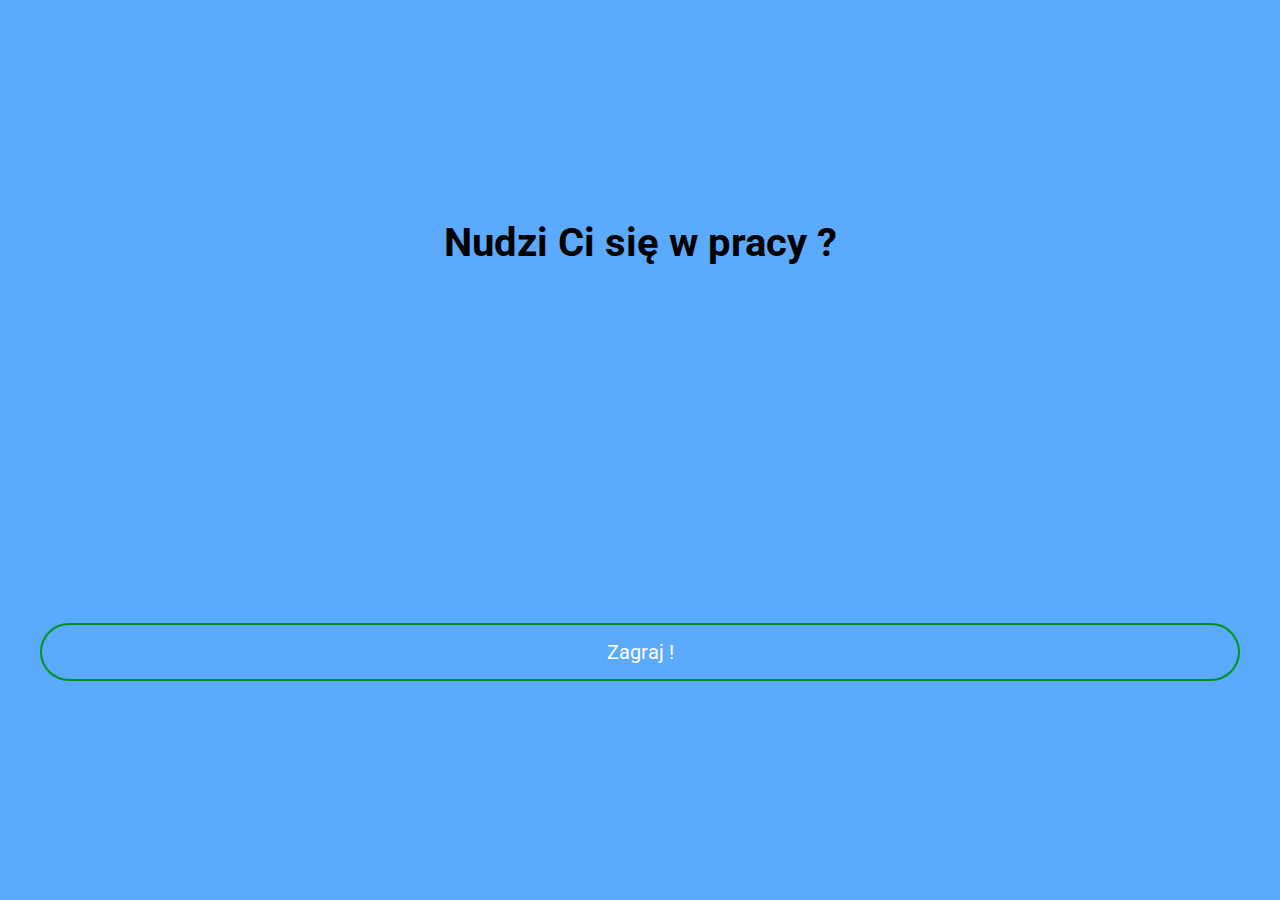
<file: index.html>
<!DOCTYPE html>
<html lang="en">
<head>
    <meta charset="UTF-8">
    <meta name="viewport" content="width=device-width, initial-scale=1.0">
    <meta http-equiv="X-UA-Compatible" content="ie=edge">
    <title>Document</title>
    <link rel="stylesheet" href="/scss/main.css">
</head>
<body>
    <main class="home-main">
        <h1 class="main-text">Nudzi Ci się w pracy ?</h1>
        <button class="main-btn"><a href="/game.html" class="btn-link">Zagraj !</a></button>
    </main>
</body>
</html>
</file>
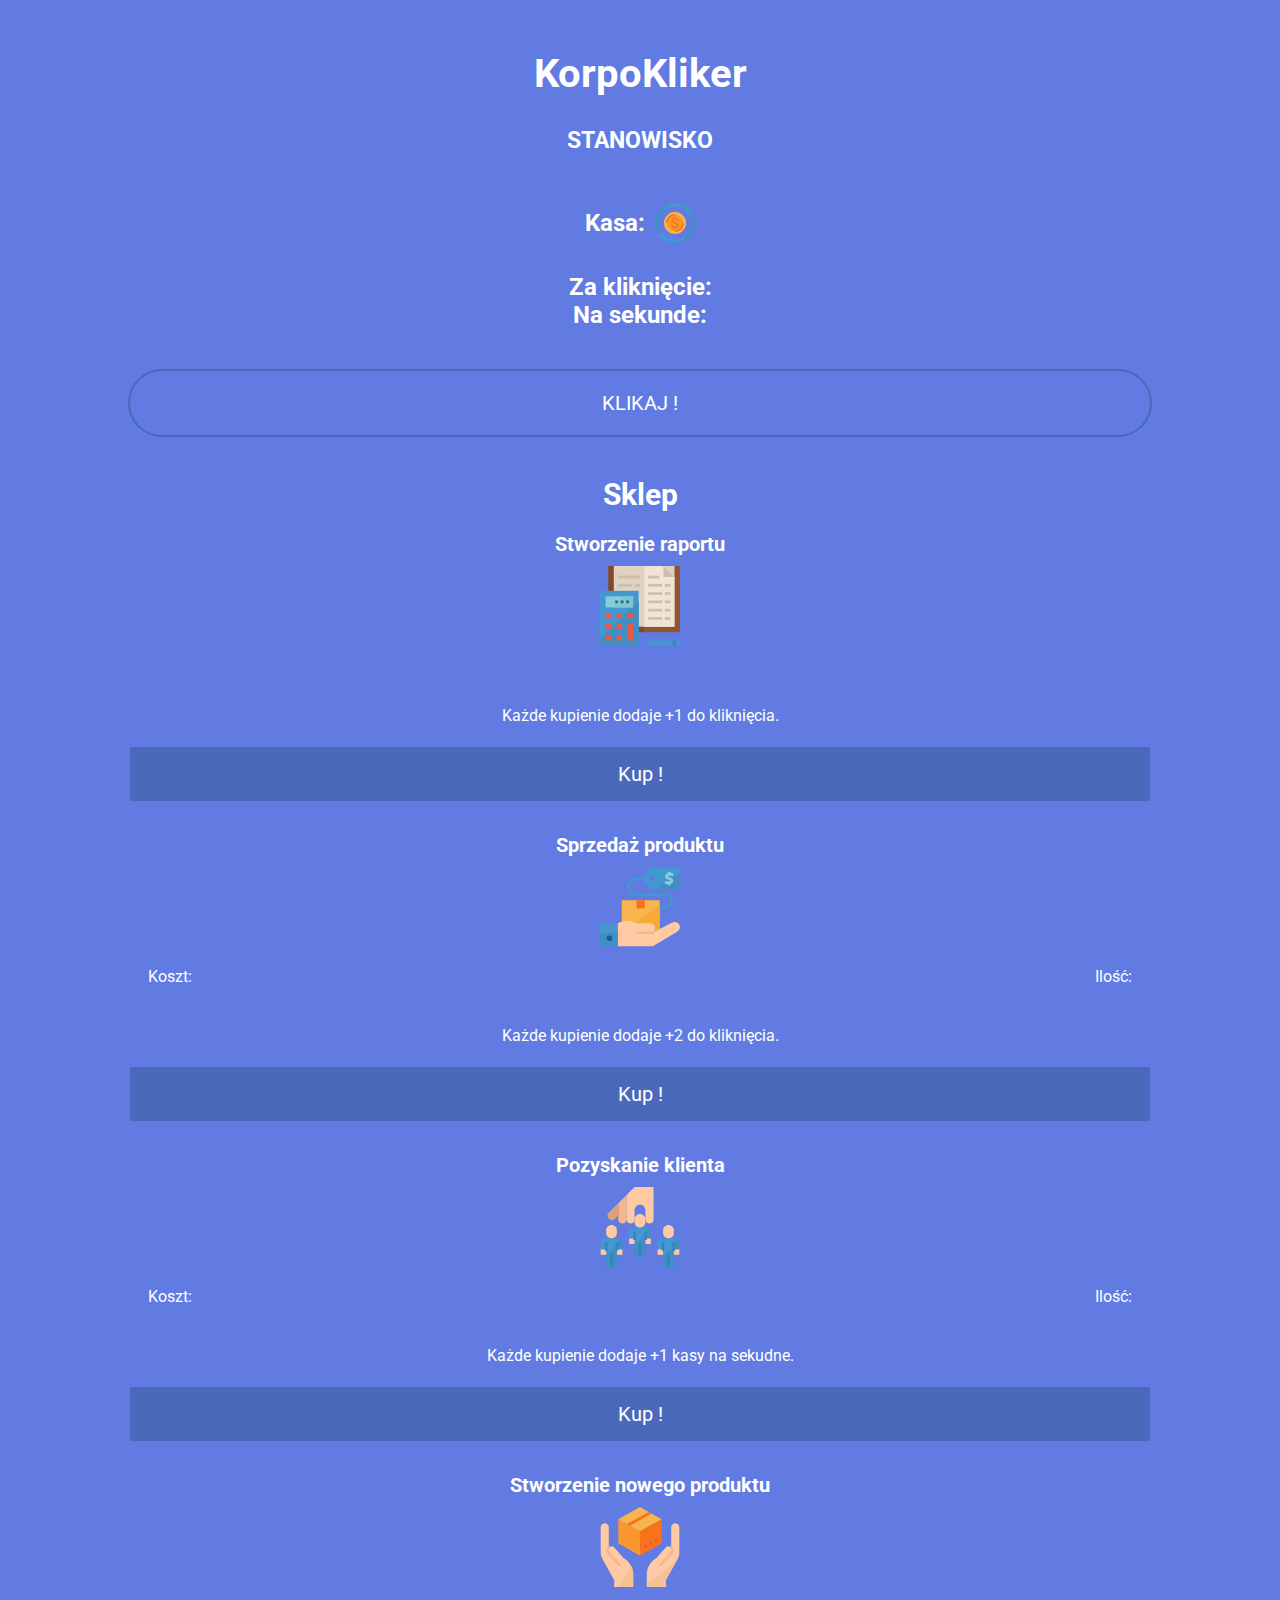
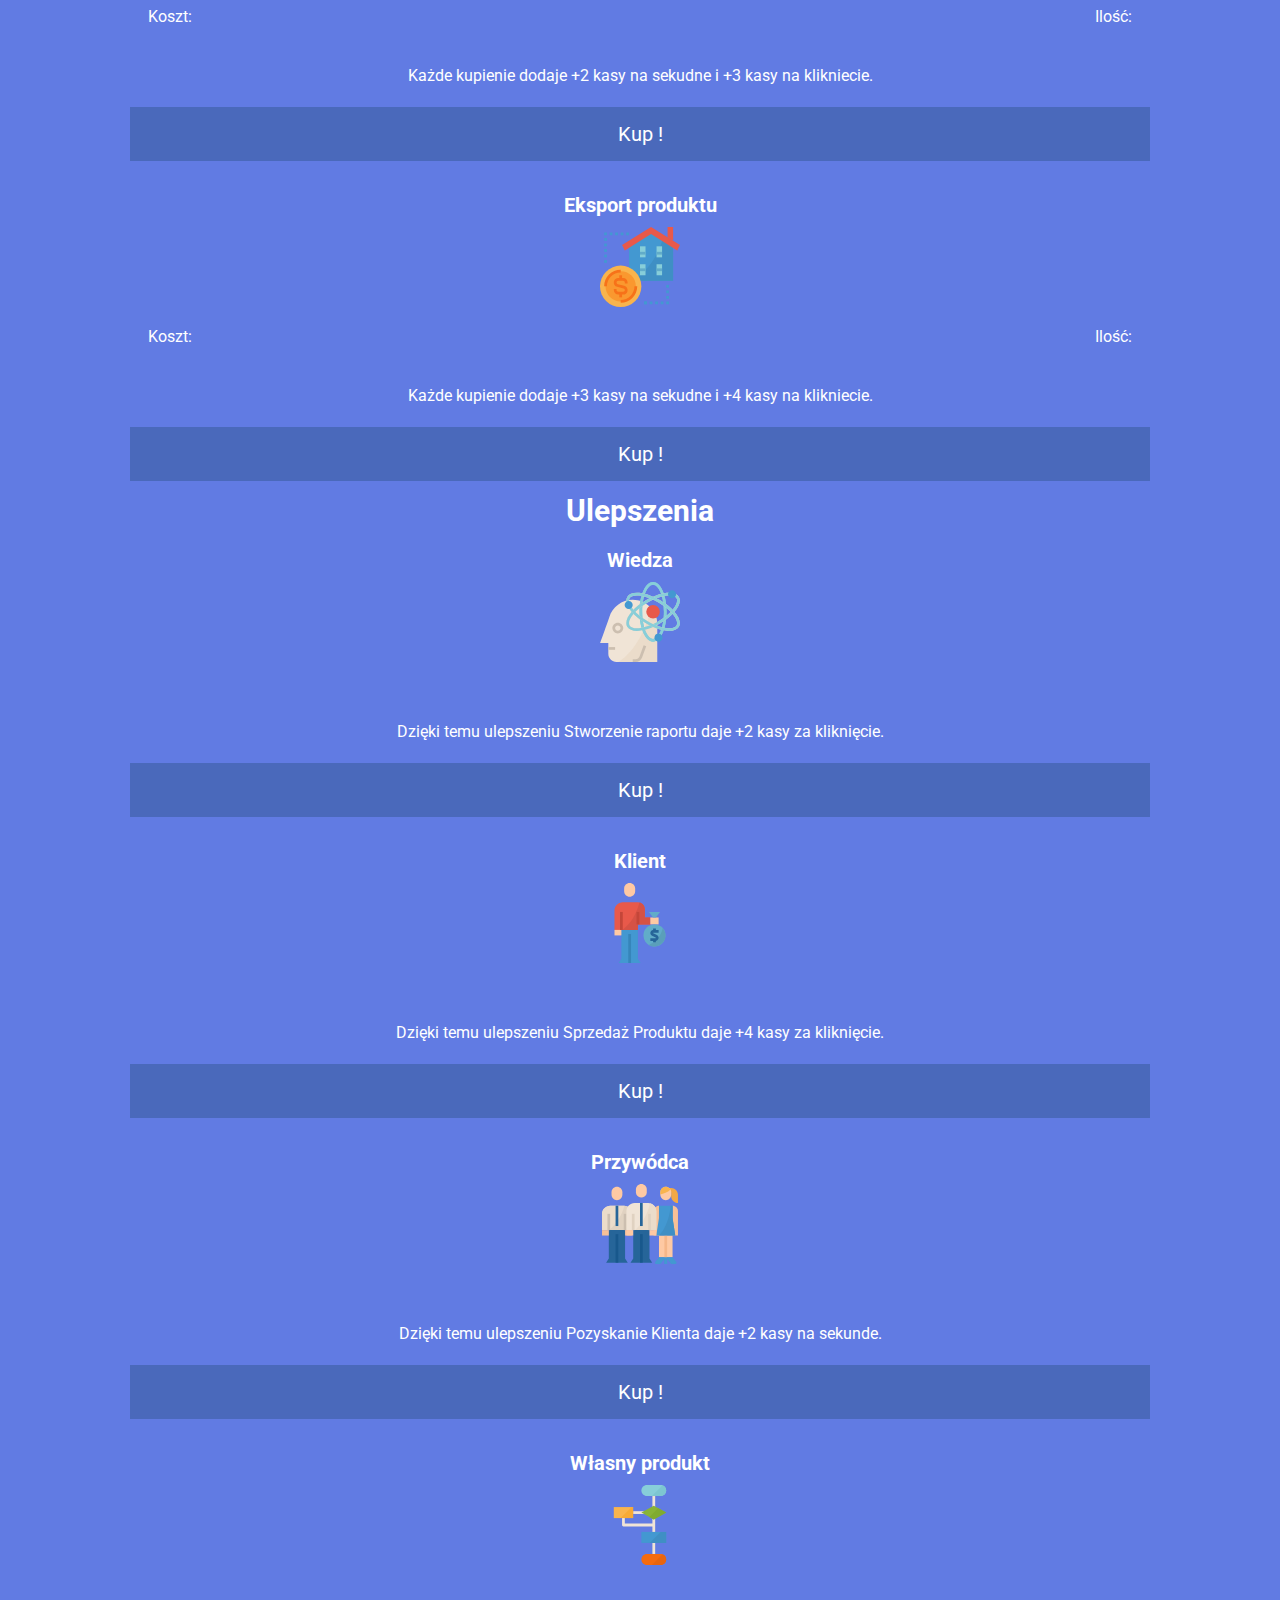
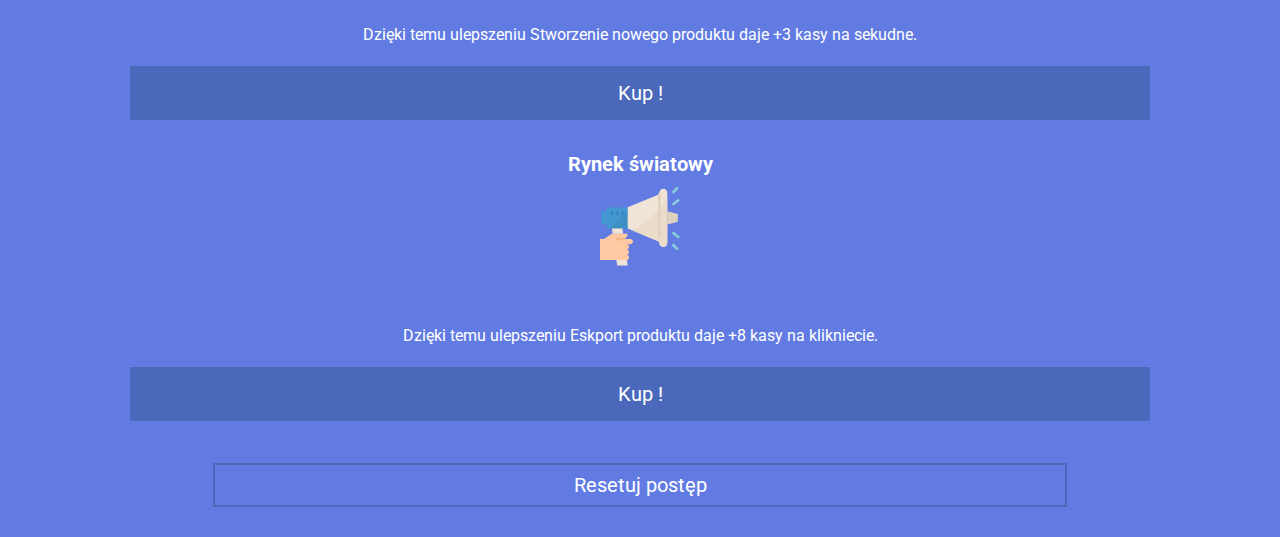
<file: game.html>
<!DOCTYPE html>
<html lang="en">

<head>
    <meta charset="UTF-8">
    <meta name="viewport" content="width=device-width, initial-scale=1.0">
    <meta http-equiv="X-UA-Compatible" content="ie=edge">
    <title>Document</title>
    <link rel="stylesheet" href="/scss/main.css">
</head>

<body>
    <header class="header-app">
        <h1 class="heading">KorpoKliker</h1>
        <h2 class="work-position">STANOWISKO</h2>
        <p class="current-position"></p>
    </header>
    <main class="game-main">
        <section class="money">
            <div class="money-gained-info">
                <h2 class="money-gained">Kasa:
                    <span class="current-money"></span>
                </h2>
                <img src="/icons/svg/002-dollar.svg" class="money-icon" alt="money-icon">
            </div>
            <div class="money-click-info">
                <h2 class="money-click">Za kliknięcie: </h2>
                <h2 class="money-second">Na sekunde: </h2>
            </div>
        </section>
        <section class="clicker">
            <button class="earn-money">KLIKAJ !</button>
        </section>

        <!-- ITEMS  -->

        <section class="item-shop shop">
            <h2 class="shop-heading heading">Sklep</h1>
                <div class="items">
                    <div class="item-cart cart">
                        <h3 class="item-name name">
                            Stworzenie raportu
                        </h3>
                        <img src="/icons/svg/036-accounting.svg" class="item-icon icon" alt="accounting-icon">
                        <div class="item-info info">
                            <p class="item-price-first item-price"></p>
                            <p class="item-amount-first item-amount"></p>
                        </div>
                        <p class="item-description description">Każde kupienie dodaje +1 do kliknięcia.</p>
                        <button class="first-item item-btn" data-id="1">
                            Kup !
                        </button>
                    </div>
                    <div class="item-cart cart">
                        <h3 class="item-name name">Sprzedaż produktu</h3>
                        <img src="/icons/svg/003-trade.svg" class="item-icon icon" alt="trade-icon">
                        <div class="item-info info">
                            <p class="item-price-second item-price">Koszt: </p>
                            <p class="item-amount-second item-amount">Ilość: </p>
                        </div>
                        <p class="item-description description">Każde kupienie dodaje +2 do kliknięcia.</p>
                        <button class="second-item item-btn" data-id="2">
                            Kup !
                        </button>
                    </div>
                    <div class="item-cart cart">
                        <h3 class="item-name name">Pozyskanie klienta</h3>
                        <img src="/icons/svg/024-human-resources.svg" class="item-icon icon" alt="humanresources-icon">
                        <div class="item-info info">
                            <p class="item-price-third item-price">Koszt: </p>
                            <p class="item-amount-third item-amount">Ilość: </p>
                        </div>
                        <p class="item-description description">Każde kupienie dodaje +1 kasy na sekudne.</p>
                        <button class="third-item item-btn" data-id="3">
                            Kup !
                        </button>
                    </div>
                    <div class="item-cart cart">
                        <h3 class="item-name name">Stworzenie nowego produktu</h3>
                        <img src="/icons/svg/008-packaging.svg" class="item-icon icon" alt="packagign-icon">
                        <div class="item-info info">
                            <p class="item-price">Koszt: </p>
                            <p class="item-amount">Ilość: </p>
                        </div>
                        <p class="item-description description">Każde kupienie dodaje +2 kasy na sekudne i +3 kasy na klikniecie.
                        </p>
                        <button class="fourth-item item-btn" data-id="4">
                            Kup !
                        </button>
                    </div>
                    <div class="item-cart cart">
                        <h3 class="item-name name">Eksport produktu</h3>
                        <img src="/icons/svg/033-real-estate.svg" class="item-icon icon" alt="realestate-icon">
                        <div class="item-info info">
                            <p class="item-price">Koszt: </p>
                            <p class="item-amount">Ilość: </p>
                        </div>
                        <p class="item-description description">Każde kupienie dodaje +3 kasy na sekudne i +4 kasy na klikniecie.
                        </p>
                        <button class="fifth-item item-btn" data-id="5">
                            Kup !
                        </button>
                    </div>
                </div>
        </section>

        <!-- UPGRADES -->

        <section class="upgrade-shop shop">
            <h2 class="upgrade-heading heading">Ulepszenia</h2>
            <div class="items">
                <div class="upgrade-cart cart">
                    <h3 class="upgrade-name name">Wiedza</h3>
                    <img src="/icons/svg/020-knowledge.svg" alt="knowadge-icon" class="upgrade-icon icon">
                    <div class="upgrade-info info">
                        <p class="upgrade-status"></p>
                        <p class="upgrade-price"></p>
                    </div>
                    <p class="upgrade-description description">Dzięki temu ulepszeniu Stworzenie raportu daje +2 kasy za kliknięcie. </p>
                    <button class="upgrade-btn" data-id="1">Kup !</button>
                </div>
                <div class="upgrade-cart cart">
                    <h3 class="upgrade-name name">Klient</h3>
                    <img src="/icons/svg/030-customer.svg" alt="knowadge-icon" class="upgrade-icon icon">
                    <div class="upgrade-info info">
                        <p class="upgrade-status"></p>
                        <p class="upgrade-price"></p>
                    </div>
                    <p class="upgrade-description description">Dzięki temu ulepszeniu Sprzedaż Produktu daje +4 kasy za kliknięcie.</p>
                    <button class="upgrade-btn" data-id="2">Kup !</button>
                </div>
                <div class="upgrade-cart cart">
                    <h3 class="upgrade-name name">Przywódca</h3>
                    <img src="/icons/svg/018-leadership.svg" alt="knowadge-icon" class="upgrade-icon icon">
                    <div class="upgrade-info info">
                        <p class="upgrade-status"></p>
                        <p class="upgrade-price"></p>
                    </div>
                    <p class="upgrade-description description">Dzięki temu ulepszeniu Pozyskanie Klienta daje +2 kasy na sekunde.</p>
                    <button class="upgrade-btn" data-id="3">Kup !</button>
                </div>
                <div class="upgrade-cart cart">
                    <h3 class="upgrade-name name">Własny produkt</h3>
                    <img src="/icons/svg/009-process-1.svg" alt="knowadge-icon" class="upgrade-icon icon">
                    <div class="upgrade-info info">
                        <p class="upgrade-status"></p>
                        <p class="upgrade-price"></p>
                    </div>
                    <p class="upgrade-description description">Dzięki temu ulepszeniu Stworzenie nowego produktu daje +3 kasy na sekudne.</p>
                    <button class="upgrade-btn" data-id="4">Kup !</button>
                </div>
                <div class="upgrade-cart cart">
                    <h3 class="upgrade-name name">Rynek światowy</h3>
                    <img src="/icons/svg/017-marketing.svg" alt="knowadge-icon" class="upgrade-icon icon">
                    <div class="upgrade-info info">
                        <p class="upgrade-status"></p>
                        <p class="upgrade-price"></p>
                    </div>
                    <p class="upgrade-description description">Dzięki temu ulepszeniu Eskport produktu daje +8 kasy na klikniecie.</p>
                    <button class="upgrade-btn" data-id="5">Kup !</button>
                </div>
            </div>
        </section>
        <section class="item-shop">

        </section>
    </main>
    <footer class="app-footer">
        <button class="clear">Resetuj postęp</button>
    </footer>
    <script src="/js/main.js"></script>
</body>

</html>
</file>
<file: scss/main.css>
@import url("https://fonts.googleapis.com/css?family=Roboto&display=swap");
.home-main {
  height: 100vh;
  width: 100%;
  background-color: #5CAAFD;
  display: -webkit-box;
  display: -ms-flexbox;
  display: flex;
  -ms-flex-pack: distribute;
      justify-content: space-around;
  -webkit-box-align: center;
      -ms-flex-align: center;
          align-items: center;
  -webkit-box-orient: vertical;
  -webkit-box-direction: normal;
      -ms-flex-direction: column;
          flex-direction: column;
  padding: 40px;
  text-align: center;
}

.home-main .main-text {
  font-size: 40px;
  color: black;
}

.home-main .main-btn {
  padding: 15px;
  width: 100%;
  border-radius: 50px;
  border: 0;
  border: 2px solid #00941B;
  background-color: transparent;
  cursor: pointer;
  font-size: 20px;
  -webkit-transition: .3s ease-in;
  transition: .3s ease-in;
}

.home-main .main-btn:hover {
  background-color: black;
  color: white;
}

.home-main .main-btn .btn-link {
  display: block;
  text-decoration: none;
  color: white;
}

body {
  background-color: #617be3;
  color: white;
}

body .header-app {
  text-align: center;
  font-size: 15px;
  padding: 50px;
  display: -webkit-box;
  display: -ms-flexbox;
  display: flex;
  -webkit-box-pack: center;
      -ms-flex-pack: center;
          justify-content: center;
  -webkit-box-align: center;
      -ms-flex-align: center;
          align-items: center;
  -webkit-box-orient: vertical;
  -webkit-box-direction: normal;
      -ms-flex-direction: column;
          flex-direction: column;
}

body .header-app .heading {
  font-size: 40px;
  margin: 0 0 30px 0;
}

body .game-main .money {
  display: -webkit-box;
  display: -ms-flexbox;
  display: flex;
  -webkit-box-pack: center;
      -ms-flex-pack: center;
          justify-content: center;
  -webkit-box-align: center;
      -ms-flex-align: center;
          align-items: center;
  -webkit-box-orient: vertical;
  -webkit-box-direction: normal;
      -ms-flex-direction: column;
          flex-direction: column;
}

body .game-main .money .money-gained-info {
  width: 100%;
  height: 100%;
  display: -webkit-box;
  display: -ms-flexbox;
  display: flex;
  -webkit-box-pack: center;
      -ms-flex-pack: center;
          justify-content: center;
  -webkit-box-align: center;
      -ms-flex-align: center;
          align-items: center;
}

body .game-main .money .money-gained-info .money-icon {
  margin-left: 10px;
  width: 40px;
  height: 40px;
}

body .game-main .money .money-click-info {
  display: -webkit-box;
  display: -ms-flexbox;
  display: flex;
  -webkit-box-align: center;
      -ms-flex-align: center;
          align-items: center;
  -webkit-box-pack: center;
      -ms-flex-pack: center;
          justify-content: center;
  -webkit-box-orient: vertical;
  -webkit-box-direction: normal;
      -ms-flex-direction: column;
          flex-direction: column;
  width: 100%;
  margin-top: 30px;
}

body .game-main .clicker {
  margin: 40px 0;
  display: -webkit-box;
  display: -ms-flexbox;
  display: flex;
  -webkit-box-pack: center;
      -ms-flex-pack: center;
          justify-content: center;
  -webkit-box-align: center;
      -ms-flex-align: center;
          align-items: center;
}

body .game-main .clicker .earn-money {
  padding: 20px;
  border-radius: 50px;
  width: 80%;
  background-color: transparent;
  border: 2px solid #4a69bb;
  font-size: 20px;
  color: white;
  cursor: pointer;
}

body .game-main .shop {
  display: -webkit-box;
  display: -ms-flexbox;
  display: flex;
  -webkit-box-pack: center;
      -ms-flex-pack: center;
          justify-content: center;
  -webkit-box-align: center;
      -ms-flex-align: center;
          align-items: center;
  -webkit-box-orient: vertical;
  -webkit-box-direction: normal;
      -ms-flex-direction: column;
          flex-direction: column;
}

body .game-main .shop .heading {
  font-size: 30px;
}

body .game-main .shop .items {
  width: 80%;
  display: -webkit-box;
  display: -ms-flexbox;
  display: flex;
  -webkit-box-pack: center;
      -ms-flex-pack: center;
          justify-content: center;
  -webkit-box-orient: vertical;
  -webkit-box-direction: normal;
      -ms-flex-direction: column;
          flex-direction: column;
  -webkit-box-align: center;
      -ms-flex-align: center;
          align-items: center;
}

body .game-main .shop .items .cart {
  width: 100%;
  margin: 10px 20px;
  display: -webkit-box;
  display: -ms-flexbox;
  display: flex;
  -webkit-box-pack: center;
      -ms-flex-pack: center;
          justify-content: center;
  -webkit-box-align: center;
      -ms-flex-align: center;
          align-items: center;
  -webkit-box-orient: vertical;
  -webkit-box-direction: normal;
      -ms-flex-direction: column;
          flex-direction: column;
}

body .game-main .shop .items .cart .name {
  font-size: 20px;
  text-align: center;
  padding: 10px;
}

body .game-main .shop .items .cart .icon {
  width: 80px;
  height: 80px;
}

body .game-main .shop .items .cart .info {
  display: -webkit-box;
  display: -ms-flexbox;
  display: flex;
  -webkit-box-pack: justify;
      -ms-flex-pack: justify;
          justify-content: space-between;
  -ms-flex-line-pack: center;
      align-content: center;
  margin: 0 auto;
  width: 100%;
  padding: 20px;
}

body .game-main .shop .items .cart .description {
  text-align: center;
  margin: 20px 0;
}

body .game-main .shop .items .cart .item-btn {
  width: 100%;
  padding: 15px;
  border: 2px solid #617be3;
  background-color: #4a69bb;
  font-size: 20px;
  color: white;
}

body .game-main .shop .items .cart .upgrade-btn {
  width: 100%;
  padding: 15px;
  border: 2px solid #617be3;
  background-color: #4a69bb;
  font-size: 20px;
  color: white;
}

body .app-footer {
  display: -webkit-box;
  display: -ms-flexbox;
  display: flex;
  -webkit-box-pack: center;
      -ms-flex-pack: center;
          justify-content: center;
  -webkit-box-align: center;
      -ms-flex-align: center;
          align-items: center;
  clear: both;
  padding: 30px;
}

body .app-footer .clear {
  width: 70%;
  padding: 8px;
  font-size: 20px;
  background-color: transparent;
  color: white;
  cursor: pointer;
  border: 2px solid #4a69bb;
  -webkit-transition: .3s ease-in-out;
  transition: .3s ease-in-out;
}

body .app-footer .clear:hover {
  color: white;
  background-color: #4a69bb;
}

*, *:after, *:before {
  padding: 0;
  margin: 0;
  -webkit-box-sizing: border-box;
          box-sizing: border-box;
  font-family: 'Roboto', sans-serif;
}
/*# sourceMappingURL=main.css.map */
</file>
